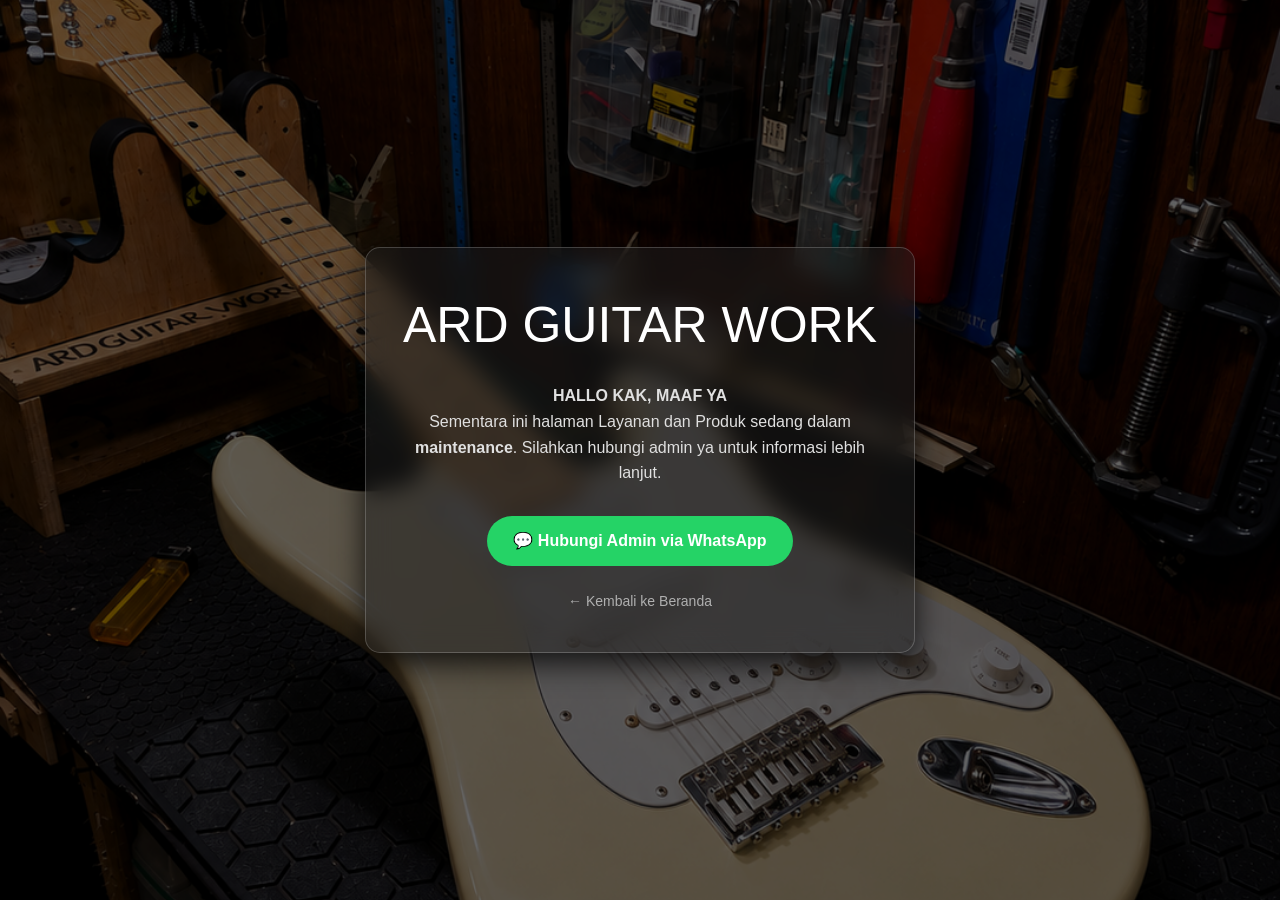
<file: perbaikan.html>
<!DOCTYPE html>
<html lang="id">
<head>
    <meta charset="UTF-8">
    <meta name="viewport" content="width=device-width, initial-scale=1.0">
    <title>Maintenance - ARD Guitar Workshop</title>
    <!-- Bootstrap CSS -->
    <link href="https://cdn.jsdelivr.net/npm/bootstrap@5.3.0/dist/css/bootstrap.min.css" rel="stylesheet">
    <style>
        body {
            /* PENTING: Ganti 'foto-bengkel.jpg' dengan nama file foto bengkel lu yang diupload ke GitHub */
            background-image: url('bengkel.png'); 
            background-size: cover;
            background-position: center;
            background-attachment: fixed;
            background-color: #121212; /* Warna cadangan kalau gambar gagal dimuat */
            color: #ffffff;
            font-family: 'Segoe UI', Tahoma, Geneva, Verdana, sans-serif;
            height: 100vh;
            margin: 0;
            display: flex;
            align-items: center;
            justify-content: center;
            position: relative;
        }

        /* Bikin efek gelap dikit di atas background bengkel biar teks tetep gampang dibaca */
        body::before {
            content: "";
            position: absolute;
            top: 0; left: 0; right: 0; bottom: 0;
            background: rgba(0, 0, 0, 0.6); /* Tingkat kegelapan background 60% */
            z-index: 0;
        }

        .maintenance-card {
            /* Bikin card jadi transparan dan nambahin efek blur ala kaca */
            background-color: rgba(30, 30, 30, 0.5); 
            backdrop-filter: blur(12px); 
            -webkit-backdrop-filter: blur(12px);
            border: 1px solid rgba(255, 255, 255, 0.2);
            border-radius: 15px;
            padding: 40px 30px;
            text-align: center;
            max-width: 550px;
            box-shadow: 0 10px 30px rgba(0,0,0,0.8);
            z-index: 1; /* Pastikan card ada di atas overlay gelap */
            position: relative;
        }
        .icon-tools {
            font-size: 50px;
            margin-bottom: 20px;
        }
        h1 {
            font-size: 24px;
            font-weight: bold;
            margin-bottom: 20px;
            letter-spacing: 1px;
            color: #ffc107;
        }
        p {
            font-size: 16px;
            line-height: 1.6;
            color: #e0e0e0;
            margin-bottom: 30px;
        }
        .btn-wa {
            background-color: #25d366;
            color: white;
            font-weight: bold;
            padding: 12px 25px;
            border-radius: 50px;
            text-decoration: none;
            transition: 0.3s;
            display: inline-flex;
            align-items: center;
            gap: 10px;
        }
        .btn-wa:hover {
            background-color: #20ba5a;
            color: white;
            transform: translateY(-2px);
            box-shadow: 0 5px 15px rgba(37, 211, 102, 0.4);
        }
        .btn-back {
            color: #b0b0b0;
            text-decoration: none;
            display: block;
            margin-top: 25px;
            font-size: 14px;
            transition: 0.2s;
        }
        .btn-back:hover {
            color: #fff;
        }
    </style>
</head>
<body>

    <div class="container d-flex justify-content-center">
        <div class="maintenance-card">
            <div class="icon-tools">ARD GUITAR WORK</div>
            <!-- <h1>SEDIKIT LAGI GACOR</h1> -->
            <p><strong>HALLO KAK, MAAF YA</strong><br>Sementara ini halaman Layanan dan Produk sedang dalam <strong>maintenance</strong>. Silahkan hubungi admin ya untuk informasi lebih lanjut.</p>
            
            <a href="https://wa.me/6283829101325?text=Halo%20Admin%20ARD%20Guitar%20Workshop,%20saya%20mau%20tanya%20soal%20layanan%20dan%20produk." class="btn btn-wa" target="_blank">
                💬 Hubungi Admin via WhatsApp
            </a>
            
            <a href="index.html" class="btn-back">← Kembali ke Beranda</a>
        </div>
    </div>

</body>
</html>
</file>
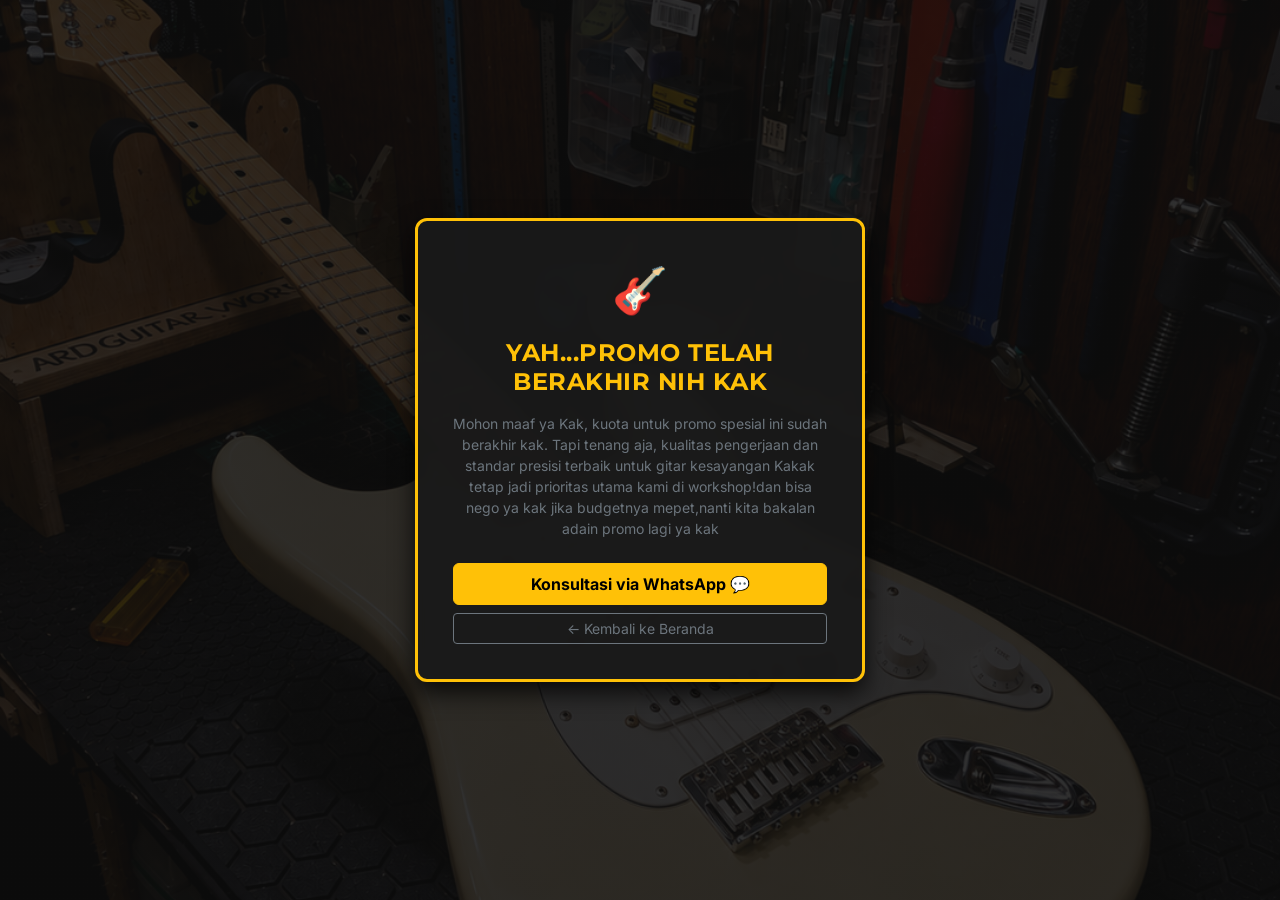
<file: promo-habis.html>
<!DOCTYPE html>
<html lang="id">
<head>
    <meta charset="UTF-8">
    <meta name="viewport" content="width=device-width, initial-scale=1.0">
    <title>Promo Berakhir | ARD Guitar Workshop</title>
    <link href="https://cdn.jsdelivr.net/npm/bootstrap@5.3.3/dist/css/bootstrap.min.css" rel="stylesheet">
    <link href="https://fonts.googleapis.com/css2?family=Montserrat:wght@600;800&family=Inter:wght@300;400;600&display=swap" rel="stylesheet">
    <link rel="stylesheet" href="style.css">
    <style>
    body {
        margin: 0;
        padding: 0;
        height: 100vh;
        display: flex;
        justify-content: center;
        align-items: center;
        text-align: center;
        font-family: 'Inter', sans-serif;
        color: #ffffff;
        
        /* BACKGROUND FOTO BENGKEL + EFEK GELAP */
        background: linear-gradient(rgba(13, 13, 13, 0.85), rgba(13, 13, 13, 0.85)), 
                    url('bengkel.png') no-repeat center center fixed;
        background-size: cover;
    }
    
    .promo-box {
        background: rgba(26, 26, 26, 0.9); /* Sedikit transparan biar foto belakangnya keliatan samar */
        border: 2px solid #ffc107;
        border-radius: 12px;
        padding: 35px;
        max-width: 450px;
        width: 90%;
        box-shadow: 0 10px 25px rgba(0,0,0,0.8);
        backdrop-filter: blur(5px); /* Efek blur kaca tipis */
    }

    /* kelap kelip  */
    .promo-box {
    background: rgba(26, 26, 26, 0.95);
    border: 3px solid #ffc107;
    border-radius: 12px;
    padding: 35px;
    max-width: 450px;
    width: 90%;
    box-shadow: 0 10px 25px rgba(0,0,0,0.8);
    backdrop-filter: blur(5px);
    
    /* Tambahin animasi kelap-kelip yang sama biar serasi */
    animation: border-blink 1.2s infinite;
}
</style>
</head>
<body>

    <div class="promo-box">
        <span style="font-size: 45px;">🎸</span>
        <h1 class="h4 text-warning fw-bold mt-3 mb-3">YAH...PROMO TELAH BERAKHIR NIH KAK</h1>
        <p class="text-secondary small mb-4">Mohon maaf ya Kak, kuota untuk promo spesial ini sudah berakhir kak. Tapi tenang aja, kualitas pengerjaan dan standar presisi terbaik untuk gitar kesayangan Kakak tetap jadi prioritas utama kami di workshop!dan bisa nego ya kak jika budgetnya mepet,nanti kita bakalan adain promo lagi ya kak</p>
        
        <div class="d-grid gap-2">
            <a href="https://wa.me/6283829101325?text=Halo%20Kak,%20saya%20mau%20konsultasi%20mengenai%20layanan%20di%20ARD%20Guitar%20Workshop." target="_blank" class="btn btn-warning fw-bold py-2">Konsultasi via WhatsApp 💬</a>
            <a href="index.html" class="btn btn-outline-secondary btn-sm">← Kembali ke Beranda</a>
        </div>
    </div>

</body>
</html>
</file>
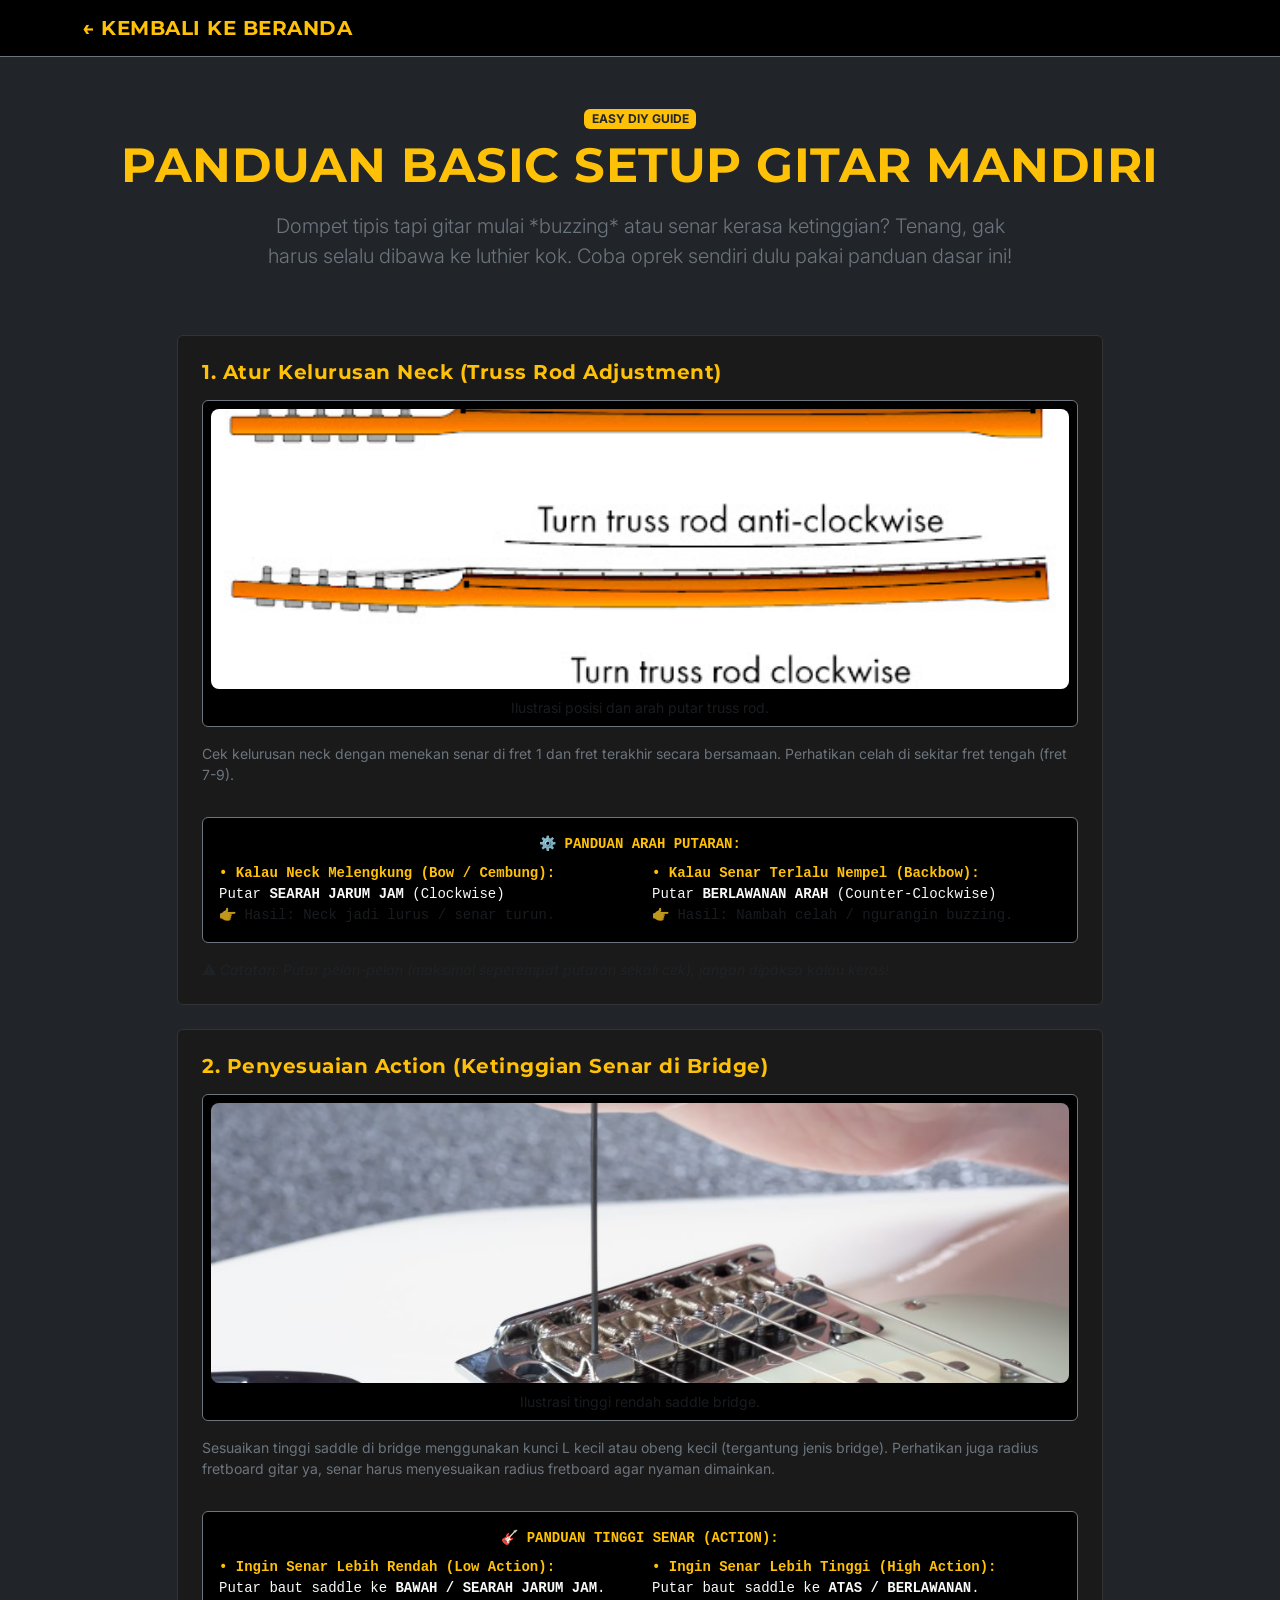
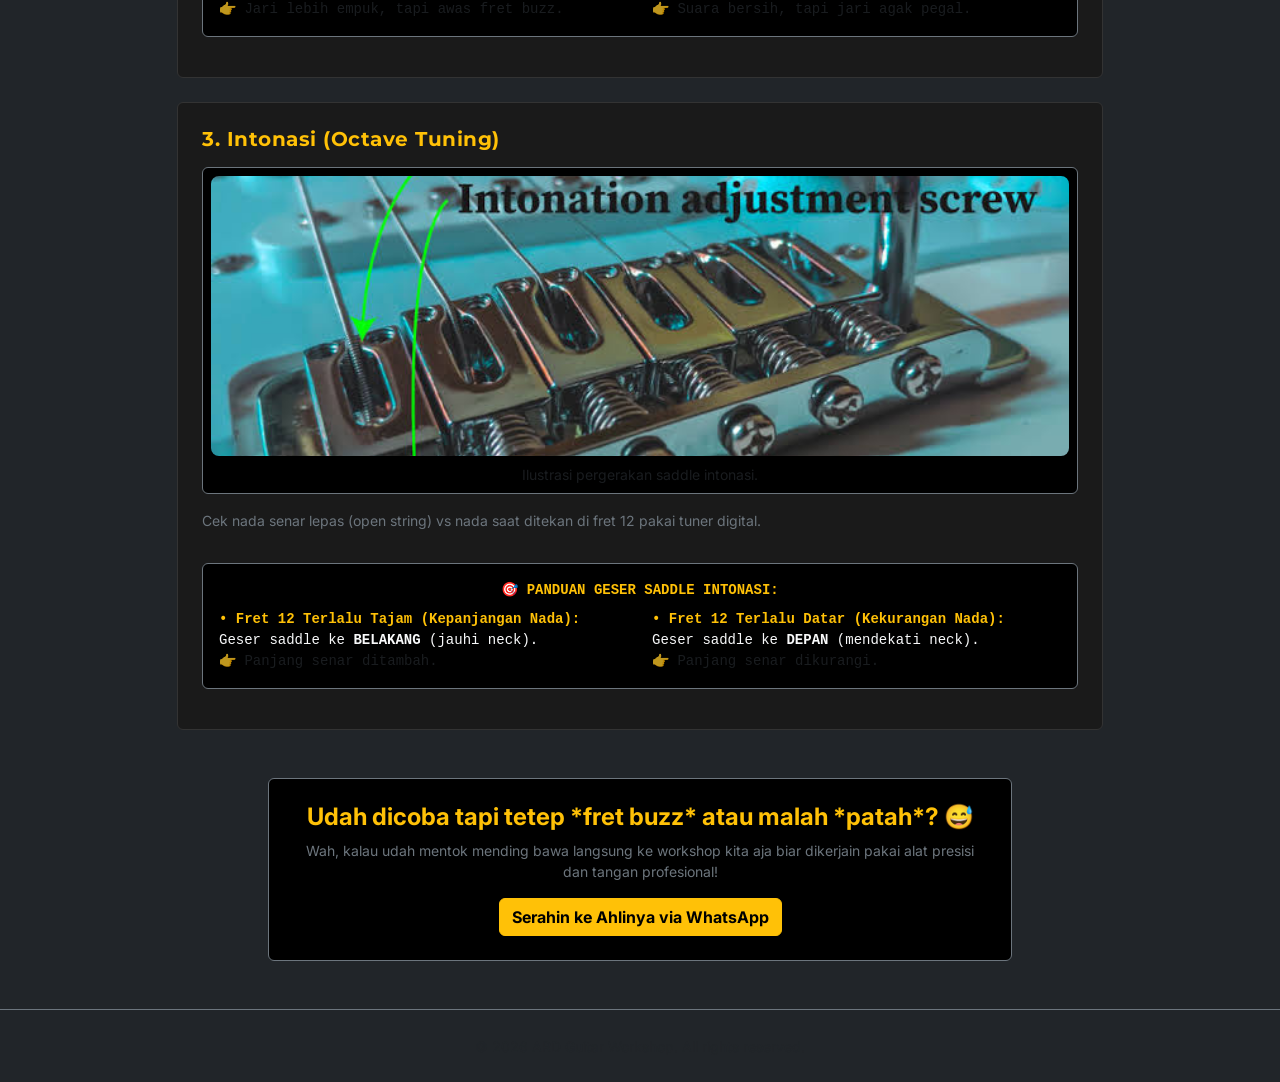
<file: tuton.html>
<!DOCTYPE html>
<html lang="id">
<head>
    <link rel="icon" type="image/png" href="ard guitar logo.png">
    <meta charset="UTF-8">
    <meta name="viewport" content="width=device-width, initial-scale=1.0">
    <title>DIY Basic Setup Guide | ARD Guitar Workshop</title>
    <!-- Bootstrap 5 CSS CDN -->
    <link href="https://cdn.jsdelivr.net/npm/bootstrap@5.3.3/dist/css/bootstrap.min.css" rel="stylesheet">
    <!-- Google Fonts -->
    <link href="https://fonts.googleapis.com/css2?family=Montserrat:wght@600;800&family=Inter:wght@300;400;600&display=swap" rel="stylesheet">
    <!-- Hubungkan ke CSS Terpisah -->
    <link rel="stylesheet" href="style.css">
    <style>
        .step-card {
            background-color: #1a1a1a;
            border: 1px solid #333;
            transition: border-color 0.2s ease;
        }
        .step-card:hover {
            border-color: #ffc107;
        }
        .step-img {
            width: 100%;
            max-height: 280px;
            object-fit: cover;
            border-radius: 8px;
        }
    </style>
</head>
<body class="bg-dark text-light">

    <!-- Navbar Sederhana -->
    <nav class="navbar navbar-expand-lg navbar-dark bg-black border-bottom border-secondary">
        <div class="container">
            <a class="navbar-brand text-warning fw-bold" href="index.html">← KEMBALI KE BERANDA</a>
        </div>
    </nav>

    <!-- Header Tutorial -->
    <header class="py-5 text-center">
        <div class="container">
            <span class="badge bg-warning text-dark mb-2 fw-bold">EASY DIY GUIDE</span>
            <h1 class="display-5 fw-bold text-warning mb-3">PANDUAN BASIC SETUP GITAR MANDIRI</h1>
            <p class="lead text-secondary col-lg-8 mx-auto">Dompet tipis tapi gitar mulai *buzzing* atau senar kerasa ketinggian? Tenang, gak harus selalu dibawa ke luthier kok. Coba oprek sendiri dulu pakai panduan dasar ini!</p>
        </div>
    </header>

    <!-- Konten Langkah-Langkah -->
    <main class="container pb-5">
        <div class="row g-4 justify-content-center">
            
            <!-- LANGKAH 1: TRUSS ROD -->
            <div class="col-md-10">
                <div class="card step-card p-4 text-white">
                    <h3 class="h5 text-warning fw-bold mb-3">1. Atur Kelurusan Neck (Truss Rod Adjustment)</h3>
                    
                    <!-- Gambar Ilustrasi di Atas -->
                    <div class="mb-3 text-center bg-black p-2 rounded border border-secondary">
                        <img src="tuton1.jpg" alt="Ilustrasi Truss Rod Gitar" class="step-img">
                        <small class="text-muted d-block mt-2">Ilustrasi posisi dan arah putar truss rod.</small>
                    </div>

                    <!-- Penjelasan Teks di Bawah -->
                    <p class="text-secondary small">Cek kelurusan neck dengan menekan senar di fret 1 dan fret terakhir secara bersamaan. Perhatikan celah di sekitar fret tengah (fret 7-9).</p>
                    
                    <div class="bg-black p-3 rounded border border-secondary my-3 font-monospace small">
                        <div class="text-warning fw-bold mb-2 text-center">⚙️ PANDUAN ARAH PUTARAN:</div>
                        <div class="row text-start">
                            <div class="col-md-6 mb-2 mb-md-0">
                                <span class="text-warning fw-bold">• Kalau Neck Melengkung (Bow / Cembung):</span><br>
                                <span class="text-light">Putar <b>SEARAH JARUM JAM</b> (Clockwise)</span><br>
                                <span class="text-muted">👉 Hasil: Neck jadi lurus / senar turun.</span>
                            </div>
                            <div class="col-md-6">
                                <span class="text-warning fw-bold">• Kalau Senar Terlalu Nempel (Backbow):</span><br>
                                <span class="text-light">Putar <b>BERLAWANAN ARAH</b> (Counter-Clockwise)</span><br>
                                <span class="text-muted">👉 Hasil: Nambah celah / ngurangin buzzing.</span>
                            </div>
                        </div>
                    </div>
                    <p class="text-muted small mb-0">⚠️ <i>Catatan: Putar pelan-pelan (maksimal seperempat putaran sekali cek), jangan dipaksa kalau keras!</i></p>
                </div>
            </div>

            <!-- LANGKAH 2: ACTION SADDLE -->
            <div class="col-md-10">
                <div class="card step-card p-4 text-white">
                    <h3 class="h5 text-warning fw-bold mb-3">2. Penyesuaian Action (Ketinggian Senar di Bridge)</h3>
                    
                    <!-- Gambar Ilustrasi di Atas -->
                    <div class="mb-3 text-center bg-black p-2 rounded border border-secondary">
                        <img src="sadle.jpg" alt="Ilustrasi Tinggi Senar Bridge" class="step-img">
                        <small class="text-muted d-block mt-2">Ilustrasi tinggi rendah saddle bridge.</small>
                    </div>

                    <!-- Penjelasan Teks di Bawah -->
                    <p class="text-secondary small">Sesuaikan tinggi saddle di bridge menggunakan kunci L kecil atau obeng kecil (tergantung jenis bridge). Perhatikan juga radius fretboard gitar ya, senar harus menyesuaikan radius fretboard agar nyaman dimainkan.</p>
                    
                    <div class="bg-black p-3 rounded border border-secondary my-3 font-monospace small">
                        <div class="text-warning fw-bold mb-2 text-center">🎸 PANDUAN TINGGI SENAR (ACTION):</div>
                        <div class="row text-start">
                            <div class="col-md-6 mb-2 mb-md-0">
                                <span class="text-warning fw-bold">• Ingin Senar Lebih Rendah (Low Action):</span><br>
                                <span class="text-light">Putar baut saddle ke <b>BAWAH / SEARAH JARUM JAM</b>.</span><br>
                                <span class="text-muted">👉 Jari lebih empuk, tapi awas fret buzz.</span>
                            </div>
                            <div class="col-md-6">
                                <span class="text-warning fw-bold">• Ingin Senar Lebih Tinggi (High Action):</span><br>
                                <span class="text-light">Putar baut saddle ke <b>ATAS / BERLAWANAN</b>.</span><br>
                                <span class="text-muted">👉 Suara bersih, tapi jari agak pegal.</span>
                            </div>
                        </div>
                    </div>
                </div>
            </div>

            <!-- LANGKAH 3: INTONASI -->
            <div class="col-md-10">
                <div class="card step-card p-4 text-white">
                    <h3 class="h5 text-warning fw-bold mb-3">3. Intonasi (Octave Tuning)</h3>
                    
                    <!-- Gambar Ilustrasi di Atas -->
                    <div class="mb-3 text-center bg-black p-2 rounded border border-secondary">
                        <img src="intonasi.jpeg" alt="Ilustrasi Intonasi Gitar" class="step-img">
                        <small class="text-muted d-block mt-2">Ilustrasi pergerakan saddle intonasi.</small>
                    </div>

                    <!-- Penjelasan Teks di Bawah -->
                    <p class="text-secondary small">Cek nada senar lepas (open string) vs nada saat ditekan di fret 12 pakai tuner digital.</p>
                    
                    <div class="bg-black p-3 rounded border border-secondary my-3 font-monospace small">
                        <div class="text-warning fw-bold mb-2 text-center">🎯 PANDUAN GESER SADDLE INTONASI:</div>
                        <div class="row text-start">
                            <div class="col-md-6 mb-2 mb-md-0">
                                <span class="text-warning fw-bold">• Fret 12 Terlalu Tajam (Kepanjangan Nada):</span><br>
                                <span class="text-light">Geser saddle ke <b>BELAKANG</b> (jauhi neck).</span><br>
                                <span class="text-muted">👉 Panjang senar ditambah.</span>
                            </div>
                            <div class="col-md-6">
                                <span class="text-warning fw-bold">• Fret 12 Terlalu Datar (Kekurangan Nada):</span><br>
                                <span class="text-light">Geser saddle ke <b>DEPAN</b> (mendekati neck).</span><br>
                                <span class="text-muted">👉 Panjang senar dikurangi.</span>
                            </div>
                        </div>
                    </div>
                </div>
            </div>

        </div>

        <!-- Call to Action Kalau Gagal / Ribet -->
        <div class="text-center mt-5 p-4 rounded bg-black border border-secondary col-lg-8 mx-auto">
            <h4 class="text-warning fw-bold mb-2">Udah dicoba tapi tetep *fret buzz* atau malah *patah*? 😅</h4>
            <p class="text-secondary small mb-3">Wah, kalau udah mentok mending bawa langsung ke workshop kita aja biar dikerjain pakai alat presisi dan tangan profesional!</p>
            <a href="https://wa.me/6283829101325?text=Halo%20Kak,%20saya%20nyerah%20coba%20setup%20sendiri,%20mau%20servis%20gitar%20nih." target="_blank" class="btn btn-warning fw-bold">Serahin ke Ahlinya via WhatsApp</a>
        </div>
    </main>

    <!-- Footer -->
    <footer class="text-center py-4 border-top border-secondary text-muted">
        <small>&copy; 2026 ARD Guitar Workshop. All rights reserved.</small>
    </footer>

    <!-- Bootstrap JS -->
    <script src="https://cdn.jsdelivr.net/npm/bootstrap@5.3.3/dist/js/bootstrap.bundle.min.js"></script>
</body>
</html>
</file>
<file: style.css>
body {
    background-color: #0d0d0d;
    color: #f8f9fa;
    font-family: 'Inter', sans-serif;
}

/* Judul, logo, dan heading menggunakan Montserrat */
h1, h2, h3, .navbar-brand {
    font-family: 'Montserrat', sans-serif;
    font-weight: 800;
    letter-spacing: 0.5px;
}

.navbar {
    background-color: rgba(13, 13, 13, 0.95);
    border-bottom: 1px solid #222;
}

/* Hero section menggunakan foto lokal lu */
.hero-section {
    position: relative;
    padding: 120px 0;
    background: linear-gradient(rgba(0, 0, 0, 0.75), rgba(0, 0, 0, 0.75)), url('banner\ ard\ jadi\ hitam.png') no-repeat center center;
    background-size: cover;
    background-position: center;
    background-repeat: no-repeat;
    color: #fff;
    text-align: center;
}

.hero-subtitle {
    color: #ffeb3b;
}

.hero-section h1 {
    color: #ffc107;
    font-weight: 700;
}

.card-custom {
    background-color: #161616;
    border: 1px solid #262626;
    transition: transform 0.3s ease, border-color 0.3s ease;
}

.card-custom:hover {
    transform: translateY(-5px);
    border-color: #ffc107;
}

.btn-warning {
    background-color: #ffc107;
    font-weight: 600;
}

.btn-warning:hover {
    background-color: #e0a800;
}

/* Cookie Banner Styling */
#cookie-banner {
    position: fixed;
    bottom: 0;
    left: 0;
    width: 100%;
    background-color: #1a1a1a;
    border-top: 1px solid #333;
    z-index: 9999;
    display: none;
}

/* efek card  */
/* State awal sebelum card keliatan di layar (sembunyi & agak turun) */
.card-scroll-effect {
    opacity: 0;
    transform: translateY(40px) scale(0.95);
    transition: opacity 0.8s ease-out, transform 0.8s cubic-bezier(0.16, 1, 0.3, 1);
}

/* State pas card masuk ke layar (muncul & nge-zoom normal) */
.card-scroll-effect.show {
    opacity: 1;
    transform: translateY(0) scale(1);
}

/* iklan palsu  */
/* Latar belakang gelap transparan (backdrop) */
.fake-ad-overlay {
    position: fixed;
    top: 0;
    left: 0;
    width: 100%;
    height: 100%;
    background-color: rgba(0, 0, 0, 0.75);
    display: flex;
    justify-content: center;
    align-items: center;
    z-index: 9999;
    animation: fadeInAd 0.3s ease-out;
}

/* Kotak iklannya + Efek Kelap-Kelip Ugal-Ugalan */
.fake-ad-box {
    background: #1a1a1a;
    border: 3px solid #ffc107;
    border-radius: 12px;
    padding: 25px;
    width: 90%;
    max-width: 400px;
    text-align: center;
    color: #ffffff;
    position: relative;
    box-shadow: 0 10px 25px rgba(0,0,0,0.5);
    
    /* Kombinasi animasi pop-up awal + animasi kelap-kelip border terus-menerus */
    animation: popUpAd 0.4s cubic-bezier(0.175, 0.885, 0.32, 1.275), border-blink 1.2s infinite;
}

/* Tombol close (silang) ala iklan */
.fake-ad-close {
    position: absolute;
    top: 10px;
    right: 15px;
    background: transparent;
    border: none;
    color: #888;
    font-size: 22px;
    font-weight: bold;
    cursor: pointer;
}
.fake-ad-close:hover {
    color: #ffc107;
}

@keyframes fadeInAd {
    from { opacity: 0; }
    to { opacity: 1; }
}

@keyframes popUpAd {
    from { transform: scale(0.7); opacity: 0; }
    to { transform: scale(1); opacity: 1; }
}

/* --- ANIMASI KELAP-KELIP BORDER IKLAN --- */
@keyframes border-blink {
    0%, 100% {
        border-color: #ffc107; /* Kuning emas */
        box-shadow: 0 0 10px rgba(255, 193, 7, 0.4);
    }
    50% {
        border-color: #ffffff; /* Putih terang menyilaukan */
        box-shadow: 0 0 25px rgba(255, 255, 255, 0.8), 0 0 50px rgba(255, 0, 0, 0.6); /* Efek glow merah & putih */
    }
}

/* tutor */
/* --- IKON MENGAMBANG DI POJOK KANAN BAWAH --- */
.diy-easter-egg {
    position: fixed;
    bottom: 20px;
    right: 20px;
    background-color: #1a1a1a;
    border: 2px solid #ffc107;
    color: #ffc107;
    width: 50px;
    height: 50px;
    border-radius: 50%;
    display: flex;
    justify-content: center;
    align-items: center;
    box-shadow: 0 4px 15px rgba(0,0,0,0.6);
    z-index: 998; /* Di bawah pop-up iklan, tapi di atas konten */
    transition: transform 0.2s ease, background-color 0.2s ease, color 0.2s ease;
    text-decoration: none;
}

.diy-easter-egg:hover {
    transform: scale(1.1);
    background-color: #ffc107;
    color: #0d0d0d;
}


/* maksa orange */
/* Paksa warna oranye Shopee biar gak gelap/hilang */
        .btn-shopee {
            background-color: #EE4D2D !important;
            border-color: #EE4D2D !important;
            color: #ffffff !important;
        }
        .btn-shopee:hover {
            background-color: #d73211 !important;
            border-color: #d73211 !important;
            color: #ffffff !important;
        }
</file>
